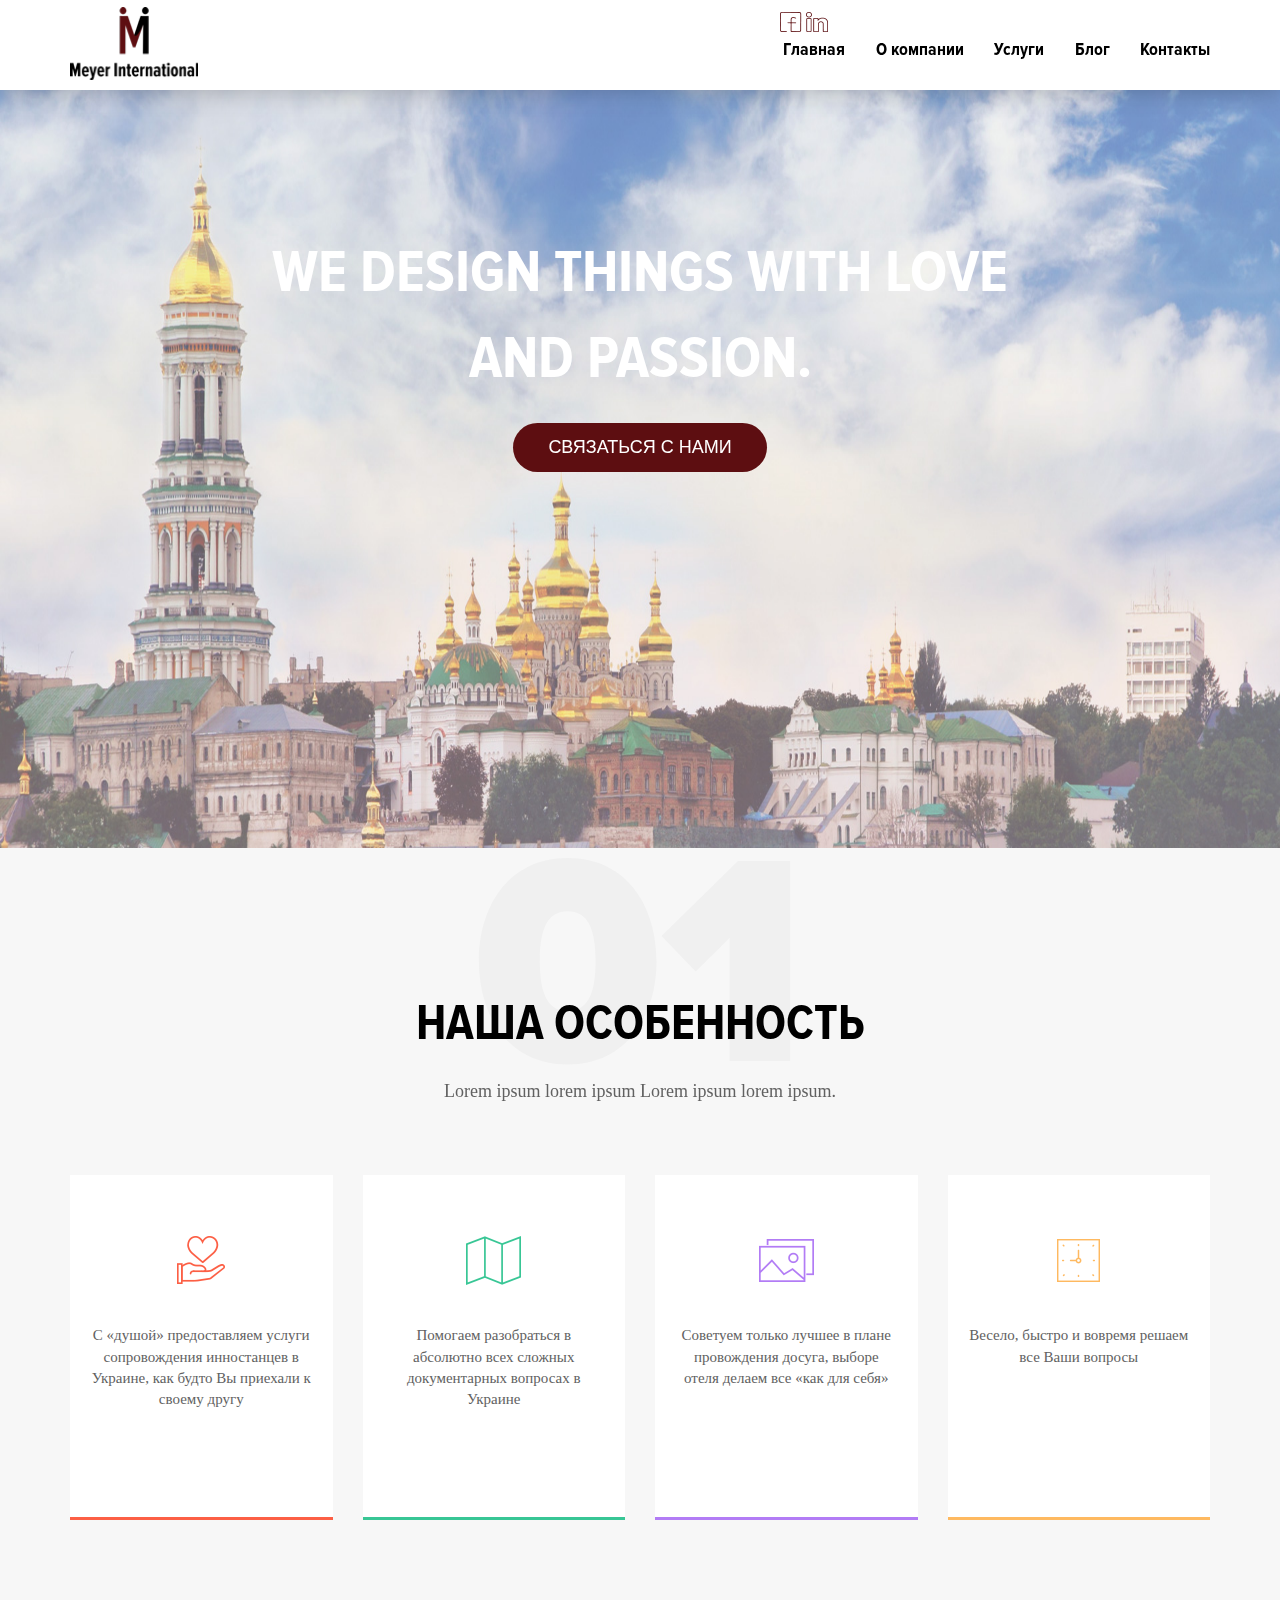
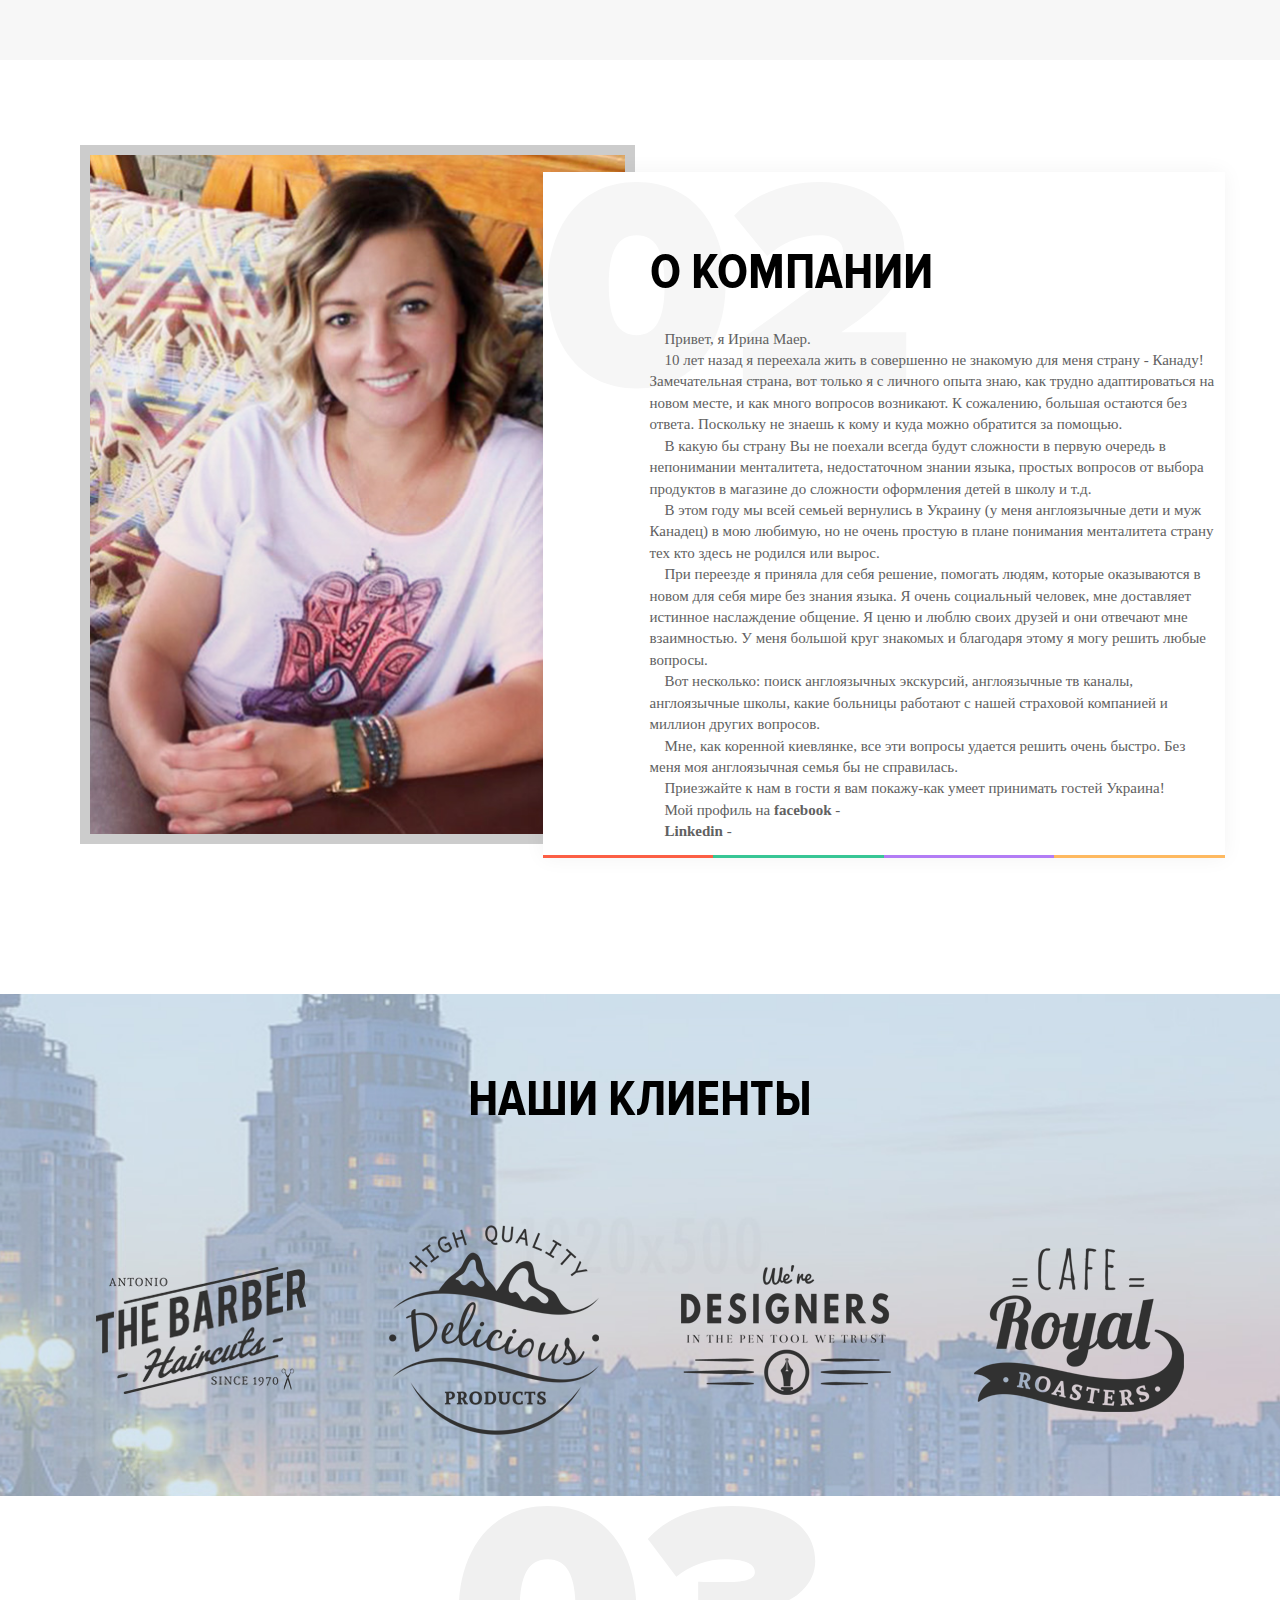
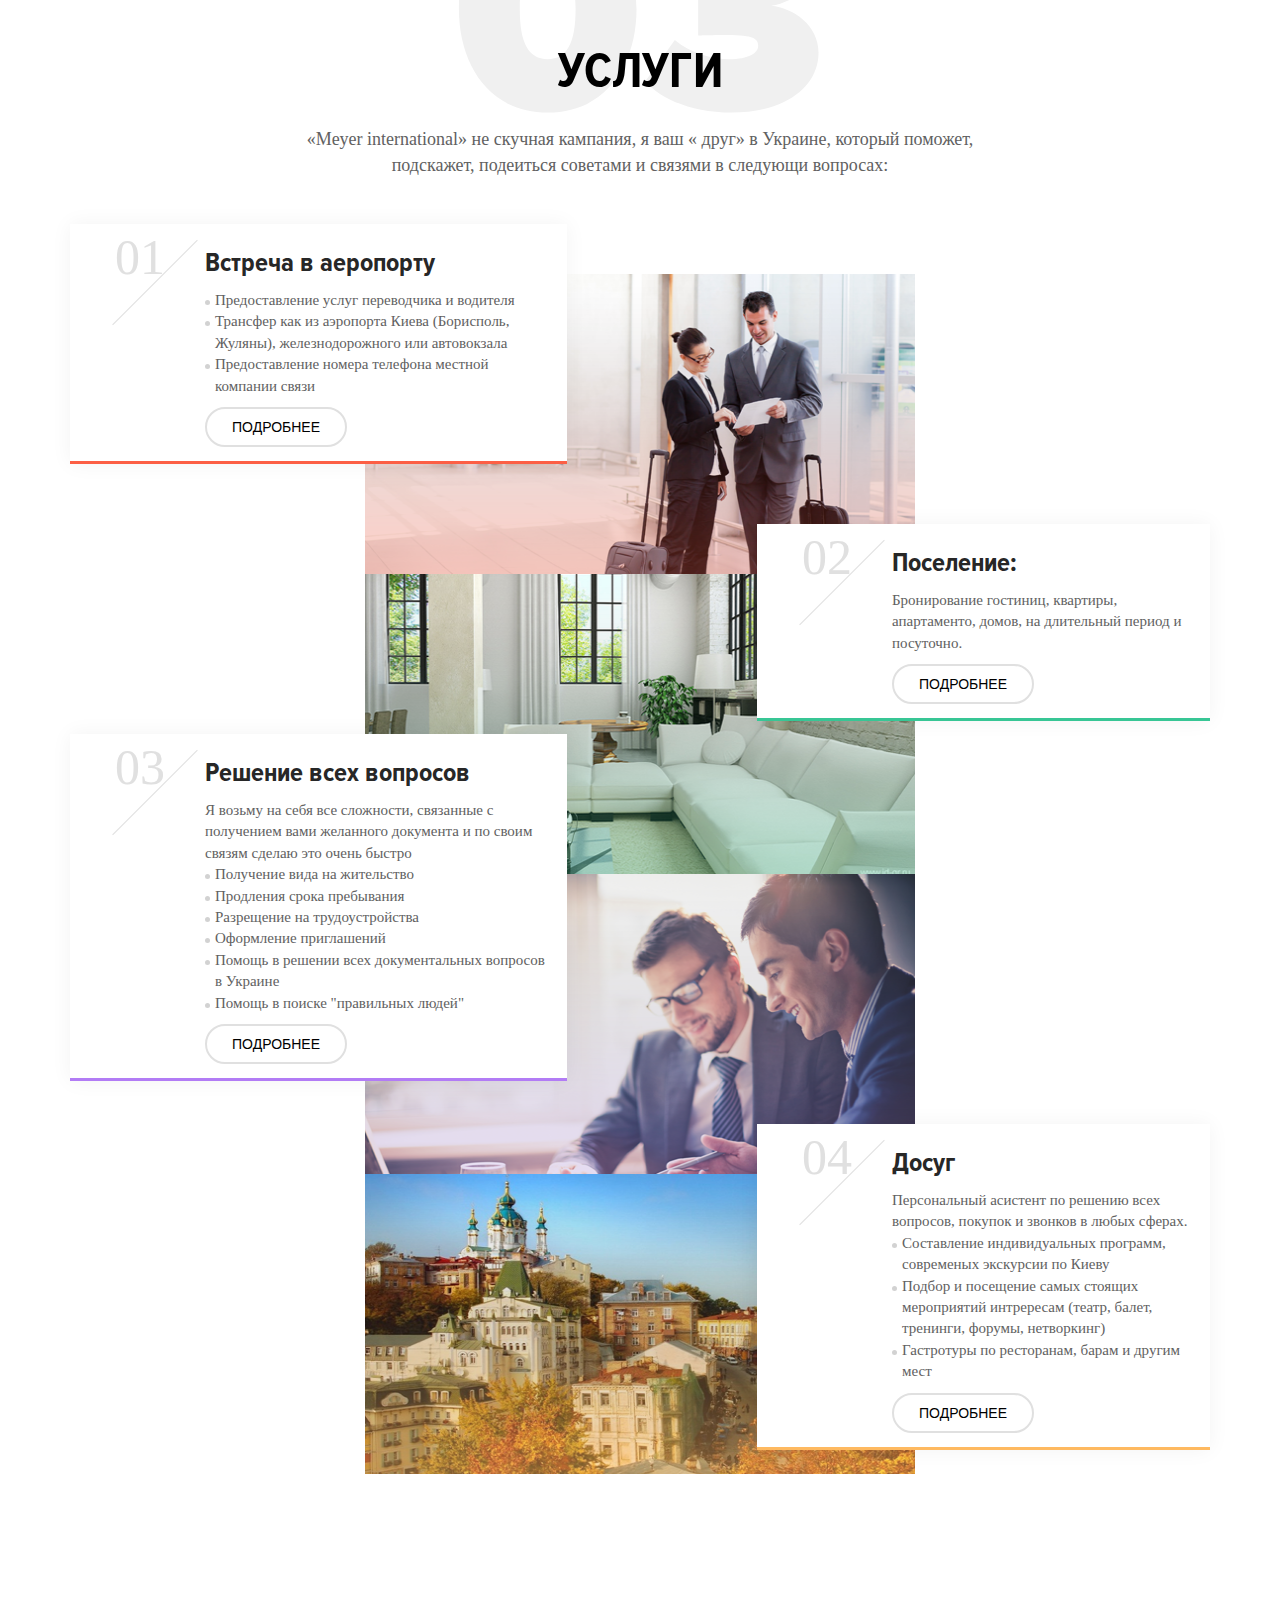
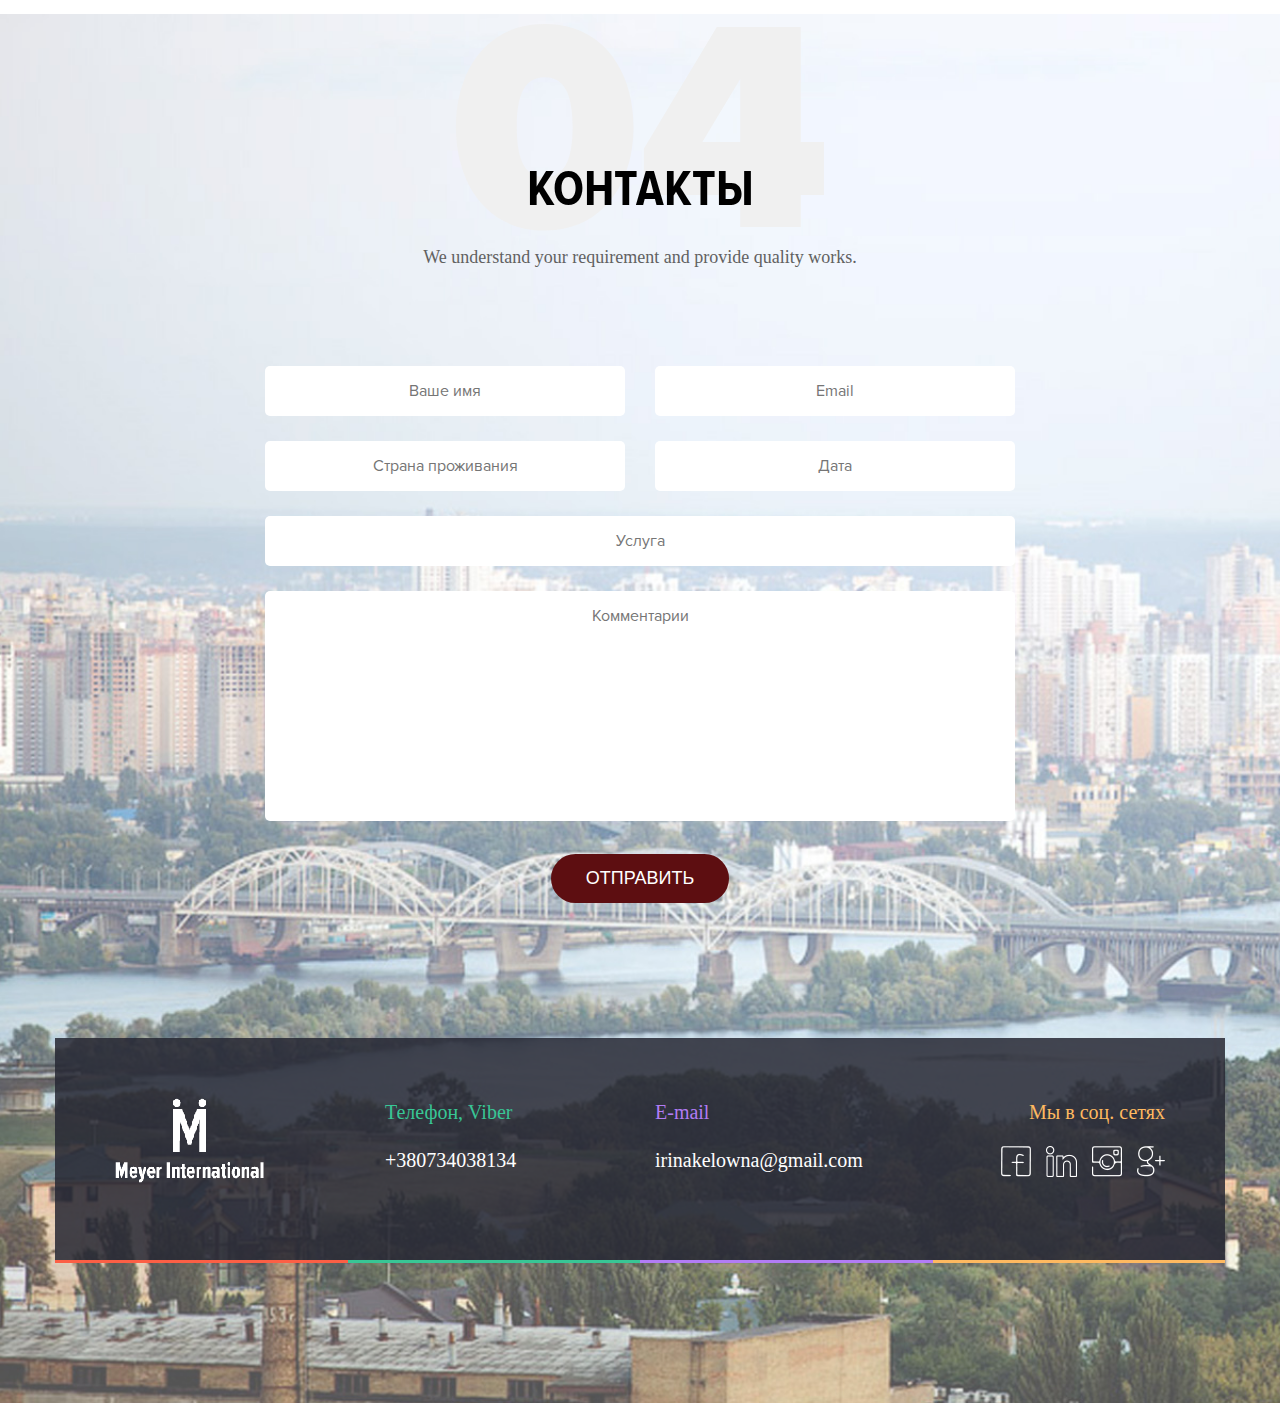
<file: index.html>
<!DOCTYPE html>
<html lang="en">
<head>
	<title>Project_name</title>
	<meta name="description" content="">
	<meta name="viewport" content="width=device-width, initial-scale=1.0">
	<meta charset="UTF-8">
	
	<!--[if lte IE 9]>
    <script src="http://html5shiv.googlecode.com/svn/trunk/html5.js"></script>
  	<![endif]-->
	<!-- <script src="js/jquery.js"></script> -->
	<link rel="stylesheet" href="style.css">
	<!-- Jquery, Masked Input -->
	<script src="js/min.scripts.js"></script>
	<script src="js/main.js"></script>

	<!--<script src="js/modal.min.js"></script>-->
</head>
<body class="body">
	<nav class="vnav">
		<div class="vcontainer">
			<div class="vrow">
				<div class="vnav-inner max-md-negative">
					<div class="vcol-xs-12 vcol-md-4">
						<div class="vnav-logo">
							<button type="button" class="vnav-menu-btn" data-menu=".vnav-menu">
		            <span></span>
		          </button>
		          <div class="block-inline visible-md visible-lg">
		          	<img src="img/logo.png" alt="">
		          </div>
		          <div class="block-inline hidden-md hidden-lg">
		          	<img src="img/logo-responsive.png" alt="">
		          </div>
		      	</div>
					</div>
					<div class="vcol-xs-12 vcol-md-6 vcol-lg-5 vpull-md-right text-md-right vnav-menu">
						<ul>
							<li><a class="anchor-menu" href="#main">Главная</a></li>
							<li><a class="anchor-menu" href="#about">О компании</a></li>
							<li><a class="anchor-menu" href="#services">Услуги</a></li>
							<li><a class="anchor-menu" href="#">Блог</a></li>
							<li><a class="anchor-menu" href="#contacts">Контакты</a></li>
						</ul>
						<div class="vnav-share">
							<div class="vnav-share-inner"><a href="#"><img src="img/share-fb.png" alt=""></a></div>
							<div class="vnav-share-inner"><a href="#"><img src="img/share-link.png" alt=""></a></div>
						</div>
					</div>
					
				</div><!-- vnav-inner -->
			</div><!-- .vrow -->
		</div><!-- .vcontainer -->
	</nav>
	<main class="main">
		<header class="header has-slider" id="main">
			<div class="slider-wrapper">
				<div id="main-slider">	          
				  <div class="item"><img src="img/bg1.jpg" alt="Owl Image"></div>
				  <div class="item"><img src="img/bg2.jpg" alt="Owl Image"></div>
				  <div class="item"><img src="img/bg3.jpg" alt="Owl Image"></div>
				  <div class="item"><img src="img/bg4.jpg" alt="Owl Image"></div>
				  <div class="item"><img src="img/bg5.jpg" alt="Owl Image"></div>
				  <div class="item"><img src="img/bg6.jpg" alt="Owl Image"></div> 
				</div>
			</div>
			<div class="header-text text-center">
				<h1 class="h1">We design things with love and passion.</h1>
				<button class="vbtn vbtn-effect-shutter-vertical-out vbtn-corp" data-modal="vmodal" data-modal-target="#modalform">связаться с нами</button>
			</div>
		</header>
		<section class="vsection big bg-grey" id="feature">
			<div class="number-wrap text-center number-big">
				<div class="number number-light">01</div>
			</div>
			<div class="vcontainer">
				<div class="vrow">
					<div class="cf text-center title-wrap">
						<h3 class="h3">Наша особенность</h3>
						<h4 class="title-page color-grey">Lorem ipsum lorem ipsum Lorem ipsum lorem ipsum.</h4>
					</div>
					<div class="cf color-grey">
						<div class="vcol-xs-12 vcol-sm-6 vcol-md-3 feature-wrap">
							<div class="feature line line-red">
								<div class="feature-header"><img src="img/feat1.png" alt=""></div>
								<div class="feature-body">
									<p>С «душой» предоставляем услуги сопровождения инностанцев в Украине, как будто Вы приехали  к своему другу</p>
								</div>
							</div>
						</div>
						<div class="vcol-xs-12 vcol-sm-6 vcol-md-3 feature-wrap">
							<div class="feature line line-green">
								<div class="feature-header"><img src="img/feat2.png" alt=""></div>
								<div class="feature-body">
									<p>Помогаем разобраться в абсолютно всех  сложных документарных вопросах в Украине</p>
								</div>
							</div>
						</div>
						<div class="vcol-xs-12 vcol-sm-6 vcol-md-3 feature-wrap">
							<div class="feature line line-purple">
								<div class="feature-header"><img src="img/feat3.png" alt=""></div>
								<div class="feature-body">
									<p> Советуем только лучшее  в плане провождения досуга, выборе отеля делаем все «как для себя»</p>
								</div>
							</div>
						</div>
						<div class="vcol-xs-12 vcol-sm-6 vcol-md-3 feature-wrap">
							<div class="feature line line-orange">
								<div class="feature-header"><img src="img/feat4.png" alt=""></div>
								<div class="feature-body">
									<p>Весело, быстро и вовремя решаем все Ваши вопросы </p>
								</div>
							</div>
						</div>
					</div>
				</div>
			</div>
		</section>
		<section class="vsection about" id="about">
			<div class="vcontainer">
				<div class="vrow">
					<div class="vcol-xs-12 vcol-md-6 vcol-lg-5 about-image-wrap max-md-center">
						<div class="about-image">
							<img src="img/about.jpg" alt="">
						</div>
					</div>
					<div class="vcol-xs-12 vcol-md-6 vcol-lg-7 about-text-wrap">
						<div class="about-text">
							<div class="number-wrap number-big">
								<div class="number number-dark">02</div>
							</div>
							<h3 class="h3">о компании</h3>
							<div class="color-grey">
								<p>    Привет, я Ирина Маер.</p>
	    					<p>10 лет назад я переехала жить в совершенно не знакомую для меня страну - Канаду! Замечательная страна, вот только я с личного опыта знаю, как трудно адаптироваться на новом месте, и как много вопросов возникают. К сожалению, большая остаются без ответа. Поскольку не знаешь к кому и куда можно обратится за помощью.
								<p>В какую бы страну Вы не поехали всегда будут сложности в первую очередь в непонимании менталитета, недостаточном знании языка, простых вопросов от выбора продуктов в магазине до сложности оформления детей в школу и т.д.</p>
	    					<p>В этом году мы всей семьей вернулись в Украину (у меня англоязычные дети и муж Канадец) в мою любимую, но не очень простую в плане понимания менталитета страну тех кто здесь не родился или вырос.</p>
	   						<p>При переезде я приняла для себя решение, помогать людям, которые оказываются в новом для себя мире без знания языка.
								Я очень социальный человек, мне доставляет истинное наслаждение общение. Я ценю и люблю своих друзей и они отвечают мне взаимностью. У меня большой круг знакомых и благодаря этому 
								я могу решить любые вопросы.</p>
	    					<p>Вот несколько: поиск англоязычных экскурсий, англоязычные тв каналы, англоязычные школы, какие больницы работают с нашей страховой компанией и миллион других вопросов.</p>
	   						<p>Мне, как коренной киевлянке, все эти вопросы удается решить очень быстро. Без меня моя англоязычная семья бы не справилась.</p>
	   						<p>Приезжайте к нам в гости я вам покажу-как умеет принимать гостей Украина!</p>
				
								<p>Мой профиль на <span class="verdana-bold">facebook</span> - </p>
								<p><span class="verdana-bold">Linkedin</span> - </p>
							</div>
							<div class="line-wrapper-all">
								<div class="line line-red"></div>
								<div class="line line-green"></div>
								<div class="line line-purple"></div>
								<div class="line line-orange"></div>
							</div>
						</div>
					</div>
				</div>
			</div>
		</section>
		<section class="vsection text-center clients" id="clients">
			<div class="vcontainer">
				<div class="vrow">
					<h3 class="h3 b-m">НАШИ КЛИЕНТЫ</h3>
					<div class="cf clients-wrapper">
						<div class="vcol-xs-12 vcol-sm-6 vcol-md-3 client-wrap">
							<div class="client-inner"><img src="img/client1.png" alt=""></div>
						</div>
						<div class="vcol-xs-12 vcol-sm-6 vcol-md-3 client-wrap">
							<div class="client-inner"><img src="img/client2.png" alt=""></div>
						</div>
						<div class="vcol-xs-12 vcol-sm-6 vcol-md-3 client-wrap">
							<div class="client-inner"><img src="img/client3.png" alt=""></div>
						</div>
						<div class="vcol-xs-12 vcol-sm-6 vcol-md-3 client-wrap">
							<div class="client-inner"><img src="img/client4.png" alt=""></div>
						</div>
					</div>
				</div>
			</div>
		</section>
		<section class="vsection service-section big" id="services">
			<div class="number-wrap text-center number-big">
				<div class="number number-light">03</div>
			</div>
			<div class="vcontainer">
				<div class="cf">
					
					<div class="cf text-center title-wrap big">
						<h3 class="h3">УСЛУГИ</h3>
						<h4 class="title-page color-grey">«Meyer international» не скучная кампания, я ваш « друг»  в Украине, который поможет,<br> подскажет, подеиться советами и связями  в следующи вопросах:</h4>
					</div>
					<div class="cf service-wrap">
						<div class="service-row">
							<div class="service-image"><img src="img/service1.png" alt=""></div>
							<div class="service-block line line-red">
								<div class="service-number">
									<div class="service-number-inner">01</div>
								</div>
								<div class="service-text">
									<p class="service-title">Встреча в аеропорту </p>
									<ul class="service-list list list-circle">
										<li>Предоставление услуг переводчика  и водителя</li>
										<li>Трансфер как из аэропорта Киева (Борисполь, Жуляны), железнодорожного или автовокзала</li>
										<li>Предоставление номера телефона местной компании связи</li>										
									</ul>
									<button class="vbtn vbtn-effect-shutter-vertical-out vbtn-border service-btn" data-modal="vmodal" data-modal-target="#modalform">Подробнее</button>
								</div>
							</div>
						</div>
						<div class="service-row">
							<div class="service-image"><img src="img/service2.png" alt=""></div>
							<div class="service-block line line-green">
								<div class="service-number">
									<div class="service-number-inner">02</div>
								</div>
								<div class="service-text">
									<p class="service-title">Поселение: </p>
									<p>Бронирование гостиниц, квартиры, апартаменто, домов, на длительный период и посуточно.</p>
									<button class="vbtn vbtn-effect-shutter-vertical-out vbtn-border service-btn" data-modal="vmodal" data-modal-target="#modalform">Подробнее</button>
								</div>
							</div>
						</div>
						<div class="service-row">
							<div class="service-image"><img src="img/service3.png" alt=""></div>
							<div class="service-block line line-purple">
								<div class="service-number">
									<div class="service-number-inner">03</div>
								</div>
								<div class="service-text">
									<p class="service-title">Решение всех вопросов</p>
									<p>Я возьму на себя все сложности, связанные с получением вами желанного документа и по своим связям сделаю это очень быстро</p>
									<ul class="service-list list list-circle">
										<li>Получение вида на жительство</li>
										<li>Продления срока пребывания</li>
										<li>Разрещение на трудоустройства</li>
										<li>Оформление приглашений</li>
										<li>Помощь в решении всех документальных вопросов в Украине</li>
										<li>Помощь в поиске "правильных людей"</li>
									</ul>
									<button class="vbtn vbtn-effect-shutter-vertical-out vbtn-border service-btn" data-modal="vmodal" data-modal-target="#modalform">Подробнее</button>
								</div>
							</div>
						</div>
						<div class="service-row">
							<div class="service-image"><img src="img/service4.png" alt=""></div>
							<div class="service-block line line-orange">
								<div class="service-number">
									<div class="service-number-inner">04</div>
								</div>
								<div class="service-text">
									<p class="service-title">Досуг</p>
									<p>Персональный асистент по решению всех вопросов, покупок и звонков в любых сферах.</p>
									<ul class="service-list list list-circle">
										<li>Составление индивидуальных программ, современых экскурсии по Киеву</li>
										<li>Подбор и посещение самых стоящих  мероприятий  интрересам (театр, балет, тренинги, форумы, нетворкинг)</li>
										<li>Гастротуры по ресторанам, барам и другим мест </li>
									</ul>
									<button class="vbtn vbtn-effect-shutter-vertical-out vbtn-border service-btn" data-modal="vmodal" data-modal-target="#modalform">Подробнее</button>
								</div>
							</div>
						</div>
					</div>
				</div>
			</div>
		</section>
		<section class="vsection big contact-wrap " id="contacts">
			<div class="number-wrap text-center number-big">
				<div class="number number-light">04</div>
			</div>
			<div class="vcontainer">
				<div class="vrow">
					<div class="cf text-center title-wrap big">
						<h3 class="h3">Контакты</h3>
						<h4 class="title-page color-grey">We understand your requirement and provide quality works.</h4>
					</div>
					<div class="cf">
						<div class="vform vform-big">
							<div class="vrow vform-row">
								<div class="vcol-xs-12 vcol-md-6"><input type="text" placeholder="Ваше имя"></div>
								<div class="vcol-xs-12 vcol-md-6"><input type="text" placeholder="Email"></div>
							</div>
							<div class="vrow vform-row">
								<div class="vcol-xs-12 vcol-md-6"><input type="text" placeholder="Страна проживания"></div>
								<div class="vcol-xs-12 vcol-md-6"><input type="text" placeholder="Дата"></div>
							</div>
							<div class="vrow vform-row">
								<div class="vcol-xs-12"><input type="text" placeholder="Услуга"></div>
							</div>
							<div class="vrow vform-row">
								<div class="vcol-xs-12"><textarea name="" id="" cols="30" rows="10" placeholder="Комментарии"></textarea></div>
							</div>
							<div class="vrow text-center">
								<div class="vcol-xs-12">
									<button class="vbtn vbtn-effect-shutter-vertical-out vbtn-corp">отправить</button>
								</div>
							</div>
						</div>
					</div>
					<div class="cf contact-wrap-inner max-md-center">
						<div class="vcol-xs-12 vcol-sm-6 vcol-md-3 contact-block-wrap">
							<div class="contact-block contact-logo">
								<a href="#"><img src="img/logoWhite.png" alt=""></a>
							</div>
						</div>
						<div class="vcol-xs-12 vcol-sm-6 vcol-md-3 contact-block-wrap">
							<div class="contact-block">
								<p class="contact-title color-green">Телефон, Viber</p>
								<a href="telto: +380734038134">+380734038134</a>
							</div>
						</div>
						<div class="vcol-xs-12 vcol-sm-6 vcol-md-3 contact-block-wrap">
							<div class="contact-block">
								<p class="contact-title color-purple">E-mail</p>
								<a class="contact-email" href="mailto: irinakelowna@gmail.com">irinakelowna@gmail.com</a>
							</div>
						</div>
						<div class="vcol-xs-12 vcol-sm-6 vcol-md-3 contact-block-wrap">
							<div class="contact-block contact-social-wrap text-md-right">
								<p class="contact-title color-orange">Мы в соц. сетях</p>
								<div class="contact-social-inner">
									<div class="contact-social"><a href="#"><img src="img/social-fb.png" alt=""></a></div>
									<div class="contact-social"><a href="#"><img src="img/social-in.png" alt=""></a></div>
									<div class="contact-social"><a href="#"><img src="img/social-inst.png" alt=""></a></div>
									<div class="contact-social"><a href="#"><img src="img/social-goog.png" alt=""></a></div>
								</div>
							</div>
						</div>
						<div class="line-wrapper-all">
							<div class="line line-red"></div>
							<div class="line line-green"></div>
							<div class="line line-purple"></div>
							<div class="line line-orange"></div>
						</div>
					</div>
				</div>
			</div>
		</section>
	</main>
	<!-- <div class="vse fixed bottom vo development lod"></div> -->
	<!-- section.vsection>.vcontainer>.vrow>h3.h3 -->
<!-- <button class="vbtn vbtn-effect-shutter-vertical-out vbtn-corp" data-modal="vmodal" data-modal-target="#modalform">Забронировать место в онлайн группе</button> -->
<div class="vmodal fade" id="modalform">
  <div class="vmodal-dialog">
    <div class="vmodal-content">
      <div class="vmodal-header">
        <button type="button" class="vmodal-close" data-close="vmodal">&times;</button>
        <p class="vmodal-title">Пример формы</p>
        <p class="vmodal-p"></p>
      </div>
      <div class="vmodal-body">
				<form action="" class="vform vform-small text-center">
					<input type="text" placeholder="Имя">
					<input type="text" placeholder="E-mail">
					<input type="text" placeholder="Телефон">
					<button class="vbtn vbtn-effect-bounce-top vbtn-corp">Получить!</button>
				</form>
      </div>
      <div class="vmodal-footer text-center">
      	<p class="text_smaller">*Ваши данные <span class="bold">никогда не будут</span><br>переданы 3-м лицам</p>
      </div>
    </div>
  </div>
</div>		
</body>
</html>
</file>
<file: style.css>
/* ===================== 
Start: RESET      
======================== */
html, body, div, span, applet, object, iframe,
h1, h2, h3, h4, h5, h6, p, blockquote, pre,
a, abbr, acronym, address, big, cite, code,
del, dfn, em, img, ins, kbd, q, s, samp,
small, strike, strong, sub, sup, tt, var,
b, u, i, center,
dl, dt, dd, ol, ul, li,
fieldset, form, label, legend,
table, caption, tbody, tfoot, thead, tr, th, td,
article, aside, canvas, details, embed,
figure, figcaption, footer, header, hgroup,
menu, nav, output, ruby, section, summary,
time, mark, audio, video {
  margin: 0;
  padding: 0;
  border: 0;
  vertical-align: baseline;
}

html {
  line-height: 1;
}

ol, ul {
  list-style: none;
}

table {
  border-collapse: collapse;
  border-spacing: 0;
}

caption, th, td {
  text-align: left;
  font-weight: normal;
  vertical-align: middle;
}

q, blockquote {
  quotes: none;
}

q:before, q:after, blockquote:before, blockquote:after {
  content: "";
  content: none;
}

a img {
  border: none;
}

article, aside, details, figcaption, figure, footer, header, hgroup, main, menu, nav, section, summary {
  display: block;
}

*,
*:before,
*:after {
  -webkit-box-sizing: border-box;
  -moz-box-sizing: border-box;
  box-sizing: border-box;
}

/* =====================
End:  RESET
======================== */
/* ===================== 
Start: GRID SYSTEM      
======================== */
/* ===================== 
Start: COLUMNS      
======================== */
.vcol-xs-1 {
  width: 8.33333%;
}

.vcol-xs-2 {
  width: 16.66667%;
}

.vcol-xs-3 {
  width: 25%;
}

.vcol-xs-4 {
  width: 33.33333%;
}

.vcol-xs-5 {
  width: 41.66667%;
}

.vcol-xs-6 {
  width: 50%;
}

.vcol-xs-7 {
  width: 58.33333%;
}

.vcol-xs-8 {
  width: 66.66667%;
}

.vcol-xs-9 {
  width: 75%;
}

.vcol-xs-10 {
  width: 83.33333%;
}

.vcol-xs-11 {
  width: 91.66667%;
}

.vcol-xs-12 {
  width: 100%;
}

@media (min-width: 768px) {
  .vcol-sm-1 {
    width: 8.33333%;
  }

  .vcol-sm-2 {
    width: 16.66667%;
  }

  .vcol-sm-3 {
    width: 25%;
  }

  .vcol-sm-4 {
    width: 33.33333%;
  }

  .vcol-sm-5 {
    width: 41.66667%;
  }

  .vcol-sm-6 {
    width: 50%;
  }

  .vcol-sm-7 {
    width: 58.33333%;
  }

  .vcol-sm-8 {
    width: 66.66667%;
  }

  .vcol-sm-9 {
    width: 75%;
  }

  .vcol-sm-10 {
    width: 83.33333%;
  }

  .vcol-sm-11 {
    width: 91.66667%;
  }

  .vcol-sm-12 {
    width: 100%;
  }
}
@media (min-width: 1025px) {
  .vcol-md-1 {
    width: 8.33333%;
  }

  .vcol-md-push-1 {
    left: 8.33333%;
  }

  .vcol-md-2 {
    width: 16.66667%;
  }

  .vcol-md-push-2 {
    left: 16.66667%;
  }

  .vcol-md-3 {
    width: 25%;
  }

  .vcol-md-push-3 {
    left: 25%;
  }

  .vcol-md-4 {
    width: 33.33333%;
  }

  .vcol-md-push-4 {
    left: 33.33333%;
  }

  .vcol-md-5 {
    width: 41.66667%;
  }

  .vcol-md-push-5 {
    left: 41.66667%;
  }

  .vcol-md-6 {
    width: 50%;
  }

  .vcol-md-push-6 {
    left: 50%;
  }

  .vcol-md-7 {
    width: 58.33333%;
  }

  .vcol-md-push-7 {
    left: 58.33333%;
  }

  .vcol-md-8 {
    width: 66.66667%;
  }

  .vcol-md-push-8 {
    left: 66.66667%;
  }

  .vcol-md-9 {
    width: 75%;
  }

  .vcol-md-push-9 {
    left: 75%;
  }

  .vcol-md-10 {
    width: 83.33333%;
  }

  .vcol-md-push-10 {
    left: 83.33333%;
  }

  .vcol-md-11 {
    width: 91.66667%;
  }

  .vcol-md-push-11 {
    left: 91.66667%;
  }

  .vcol-md-12 {
    width: 100%;
  }

  .vcol-md-push-12 {
    left: 100%;
  }
}
@media (min-width: 1200px) {
  .vcol-lg-1 {
    width: 8.33333%;
  }

  .vcol-lg-2 {
    width: 16.66667%;
  }

  .vcol-lg-3 {
    width: 25%;
  }

  .vcol-lg-4 {
    width: 33.33333%;
  }

  .vcol-lg-5 {
    width: 41.66667%;
  }

  .vcol-lg-6 {
    width: 50%;
  }

  .vcol-lg-7 {
    width: 58.33333%;
  }

  .vcol-lg-8 {
    width: 66.66667%;
  }

  .vcol-lg-9 {
    width: 75%;
  }

  .vcol-lg-10 {
    width: 83.33333%;
  }

  .vcol-lg-11 {
    width: 91.66667%;
  }

  .vcol-lg-12 {
    width: 100%;
  }
}
/* =====================
End:  COLUMNS
======================== */
/* ===================== 
Start: HIDDEN AND VISIBLE UTILITIES      
======================== */
.visible-lg, .visible-md, .visible-sm, .visible-xs, .visible-exs {
  display: none !important;
}

@media (min-width: 1200px) {
  .hidden-lg {
    display: none !important;
  }

  .visible-lg {
    display: block !important;
  }
}
@media (min-width: 1025px) and (max-width: 1199px) {
  .hidden-md {
    display: none !important;
  }

  .visible-md {
    display: block !important;
  }
}
@media (min-width: 768px) and (max-width: 1024px) {
  .hidden-sm {
    display: none !important;
  }

  .visible-sm {
    display: block !important;
  }
}
@media (max-width: 767px) {
  .hidden-xs {
    display: none !important;
  }

  .visible-xs {
    display: block !important;
  }
}
@media (min-width: 320px) and (max-width: 479px) {
  .visible-exs {
    display: block !important;
  }
}
/* =====================
End:  HIDDEN AND VISIBLE UTILITIES
======================== */
.relative, [class*="vcol-"], .vcontainer, .vcontainer-small, .cf, .vrow, .vsection, .header, .vnav, .footer, .service-row, .vmodal-header, .vmodal-body, .vmodal-footer, .vbtn, .list li, .vnav-menu li a, .line, .vmodal-dialog, .vmodal-content {
  position: relative;
}

[class*="vcol-"], .vcontainer, .vcontainer-small {
  min-height: 1px;
  padding-left: 15px;
  padding-right: 15px;
}

.center-block, .vcontainer, .vcontainer-small, .vform {
  display: block;
  margin-left: auto;
  margin-right: auto;
}

.cf:after, .vrow:after, .vcontainer:after, .vcontainer-small:after, .vsection:after, .header:after, .vnav:after, .footer:after, .service-row:after, .vmodal-header:after, .vmodal-body:after, .vmodal-footer:after, .cf:before, .vrow:before, .vcontainer:before, .vcontainer-small:before, .vsection:before, .header:before, .vnav:before, .footer:before, .service-row:before, .vmodal-header:before, .vmodal-body:before, .vmodal-footer:before {
  content: "";
  display: table;
}
.cf:after, .vrow:after, .vcontainer:after, .vcontainer-small:after, .vsection:after, .header:after, .vnav:after, .footer:after, .service-row:after, .vmodal-header:after, .vmodal-body:after, .vmodal-footer:after {
  clear: both;
}

.vrow {
  margin-left: -15px;
  margin-right: -15px;
}

[class*="vcol-"] {
  float: left;
}

@media (min-width: 1200px) {
  .vcontainer {
    width: 1170px;
  }
}
@media (min-width: 1200px) {
  .vcontainer-small {
    width: 970px;
  }
}

.vsection {
  padding-top: 30px;
  padding-bottom: 30px;
}

@media (min-width: 1025px) {
  .vsection.big {
    padding-top: 100px;
    padding-bottom: 100px;
  }
}
@media (min-width: 1200px) {
  .vsection.big {
    padding-top: 140px;
    padding-bottom: 140px;
  }
}

.vpull-left {
  float: left;
}
.vpull-right {
  float: right;
}

@media (min-width: 1200px) {
  .vpull-lg-right {
    float: right;
  }

  .text-lg-right {
    text-align: right;
  }

  .vpull-lg-left {
    float: left;
  }
}
@media (max-width: 1199px) {
  .max-lg-negative {
    margin-left: -15px;
    margin-right: -15px;
  }
}
@media (min-width: 1025px) {
  .vpull-md-right {
    float: right;
  }

  .text-md-right {
    text-align: right;
  }

  .vpull-md-left {
    float: left;
  }
}
@media (max-width: 1024px) {
  .max-md-negative {
    margin-left: -15px;
    margin-right: -15px;
  }
}
@media (min-width: 768px) {
  .vpull-sm-right {
    float: right;
  }

  .text-sm-right {
    text-align: right;
  }

  .vpull-sm-left {
    float: left;
  }
}
@media (max-width: 767px) {
  .max-sm-negative {
    margin-left: -15px;
    margin-right: -15px;
  }
}
@media (min-width: 480px) {
  .vpull-xs-right {
    float: right;
  }

  .text-xs-right {
    text-align: right;
  }

  .vpull-xs-left {
    float: left;
  }
}
@media (max-width: 479px) {
  .max-xs-negative {
    margin-left: -15px;
    margin-right: -15px;
  }
}
@media (min-width: 320px) {
  .vpull-exs-right {
    float: right;
  }

  .text-exs-right {
    text-align: right;
  }

  .vpull-exs-left {
    float: left;
  }
}
@media (max-width: 319px) {
  .max-exs-negative {
    margin-left: -15px;
    margin-right: -15px;
  }
}
.no-m {
  margin-bottom: 0 !important;
}

.block-inline, img, .vbtn, .vform input,
.vform textarea, .vnav-text, .footer-b {
  display: inline-block;
}

/* =====================
End:  GRID SYSTEM
======================== */
/* ===================== 
Start: MAIN STYLES      
======================== */
body {
  color: #000;
  font-family: Verdana;
  font-size: 18px;
  line-height: 1.42857143;
}

img {
  max-width: 100%;
}

input:focus::-webkit-input-placeholder {
  color: transparent;
}
input:focus:-moz-placeholder {
  color: transparent;
}
input:focus::-moz-placeholder {
  color: transparent;
}
input:focus:-ms-input-placeholder {
  color: transparent;
}

a, button {
  cursor: pointer;
}

/* ===================== 
Start: Connect fonts      
======================== */
@font-face {
  font-family: ProximaRegular;
  src: local("ProximaRegular"), url(fonts/ProximaRegular.otf);
}
.regular, .vform input,
.vform textarea, .h2 {
  font-family: ProximaRegular;
}

@font-face {
  font-family: ProximaBold;
  src: local("ProximaBold"), url(fonts/ProximaBold.otf);
}
.bold, .vnav-text, .vmodal-title {
  font-family: ProximaBold;
}

@font-face {
  font-family: ProximaBoldCond;
  src: local("ProximaBoldCond"), url(fonts/ProximaBoldCond.otf);
}
.bold_cond, .vnav-menu li a, .h1, .h3, .service-title {
  font-family: ProximaBoldCond;
}

@font-face {
  font-family: ProximaLight;
  src: local("ProximaLight"), url(fonts/ProximaLight.otf);
}
.light, .footer a, .vmodal-transparent .vmodal-close {
  font-family: ProximaLight;
}

@font-face {
  font-family: ProximaBlack;
  src: local("ProximaBlack"), url(fonts/ProximaBlack.otf);
}
.black_font, .number {
  font-family: ProximaBlack;
}

.verdana-bold {
  font-weight: 700;
}

/* =====================
End:  Connect fonts
======================== */
.transition, .vbtn, .vbtn:before, .vform input,
.vform textarea, .vnav-menu li a:after {
  transition: all ease 0.5s;
}

.pseudo, .vbtn:before, .list li:after, .vnav-menu li a:after, .vnav-menu-btn span:after, .vnav-menu-btn span:before, .line:after, .service-number-inner:after {
  content: "";
  position: absolute;
}

.vertical-image:before, .feature-header:before, .client-inner:before {
  content: "";
  display: inline-block;
  height: 100%;
  vertical-align: middle;
}
.vertical-image img, .feature-header img, .client-inner img {
  max-height: 100%;
  vertical-align: middle;
}

.vbtn {
  border: none;
  -webkit-border-radius: 25px;
  -moz-border-radius: 25px;
  border-radius: 25px;
  max-width: 100%;
  padding: 15px 30px;
  overflow: hidden;
  z-index: 1;
  font-size: 16px;
}
.vbtn:before {
  z-index: -1;
}
@media (min-width: 480px) {
  .vbtn {
    font-size: 18px;
    padding: 14px 35px;
  }
}
.vbtn-effect {
  -webkit-transform: translateZ(0);
  -ms-transform: translateZ(0);
  -o-transform: translateZ(0);
  transform: translateZ(0);
}
.vbtn-effect-skew:before {
  width: 100%;
  height: 0;
  top: 50%;
  left: 50%;
  opacity: 0;
  -webkit-transform: translateX(-50%) translateY(-50%) rotate(45deg);
  -ms-transform: translateX(-50%) translateY(-50%) rotate(45deg);
  -o-transform: translateX(-50%) translateY(-50%) rotate(45deg);
  transform: translateX(-50%) translateY(-50%) rotate(45deg);
}
.vbtn-effect-skew:hover:before {
  height: calc(450% - 40px);
  opacity: 1;
}
.vbtn-effect-bgtransition:before, .vbtn-effect-shutter:before, .vbtn-effect-shutter-vertical-out:before, .vbtn-effect-shutter-horizontal-out:before, .vbtn-effect-bounce:before, .vbtn-effect-bounce-top:before, .vbtn-effect-bounce-bottom:before {
  top: 0;
  bottom: 0;
  left: 0;
  right: 0;
}
.vbtn-effect-shutter-vertical-out:before, .vbtn-effect-bounce:before, .vbtn-effect-bounce-top:before, .vbtn-effect-bounce-bottom:before {
  -webkit-transform: scaleY(0);
  -ms-transform: scaleY(0);
  -o-transform: scaleY(0);
  transform: scaleY(0);
}
.vbtn-effect-shutter-vertical-out:hover:before, .vbtn-effect-bounce:hover:before, .vbtn-effect-bounce-top:hover:before, .vbtn-effect-bounce-bottom:hover:before {
  -webkit-transform: scaleY(1);
  -ms-transform: scaleY(1);
  -o-transform: scaleY(1);
  transform: scaleY(1);
}
.vbtn-effect-shutter-horizontal-out:before {
  -webkit-transform: scaleX(0);
  -ms-transform: scaleX(0);
  -o-transform: scaleX(0);
  transform: scaleX(0);
}
.vbtn-effect-shutter-horizontal-out:hover:before {
  -webkit-transform: scaleX(1);
  -ms-transform: scaleX(1);
  -o-transform: scaleX(1);
  transform: scaleX(1);
}
.vbtn-effect-bounce:hover:before, .vbtn-effect-bounce-top:hover:before, .vbtn-effect-bounce-bottom:hover:before {
  -webkit-transition-timing-function: cubic-bezier(0.52, 1.64, 0.37, 0.66);
  transition-timing-function: cubic-bezier(0.52, 1.64, 0.37, 0.66);
}
.vbtn-effect-bounce-top:before {
  -webkit-transform-origin: 50% 100%;
  transform-origin: 50% 100%;
}
.vbtn-effect-bounce-bottom:before {
  -webkit-transform-origin: 50% 0;
  transform-origin: 50% 0;
}
.vbtn-corp {
  background-color: #5d0e11;
  color: #fff;
}
.vbtn-corp:before {
  background-color: #9f181d;
}
.vbtn-border {
  background-color: transparent;
  border: 2px solid #e0e0e0;
  padding: 10px 25px;
  font-size: 14px;
}
.vbtn-border:before {
  background-color: #e0e0e0;
}
@media (min-width: 768px) {
  .vbtn-single {
    margin-top: 70px;
  }
}
@media (max-width: 767px) {
  .vbtn-single {
    margin-top: 35px;
  }
}

.vform {
  width: 100%;
}
.vform input,
.vform textarea {
  border: none;
  -webkit-border-radius: 5px;
  -moz-border-radius: 5px;
  border-radius: 5px;
  width: 100%;
  max-width: 100%;
  padding: 15px;
  color: #616161;
  text-align: center;
  font-size: 16px;
  outline: none;
}
.vform textarea {
  resize: none;
}
.vform-row:last-child {
  margin-bottom: 0;
}
.vform-small input {
  border: 1px solid #f7f7f7;
  margin-bottom: 15px;
}
@media (max-width: 767px) {
  .vform-big {
    margin-bottom: 60px;
  }
}
@media (max-width: 1024px) {
  .vform {
    padding-left: 15px;
    padding-right: 15px;
  }
  .vform-big input, .vform-big textarea {
    margin-bottom: 15px;
  }
}
@media (min-width: 768px) {
  .vform-big {
    width: 750px;
    margin-bottom: 135px;
  }
  .vform-big .vform-row {
    margin-bottom: 25px;
  }
}

.list li:after {
  top: 0;
}
.list-circle li {
  padding-left: 10px;
}
.list-circle li:after {
  top: 10px;
  left: 0;
  width: 5px;
  height: 5px;
  background-color: #d2d2d2;
  -webkit-border-radius: 100%;
  -moz-border-radius: 100%;
  border-radius: 100%;
}

.vcollapse-wrap {
  margin-top: 30px;
  margin-bottom: 30px;
}
.vcollapse-wrap > .vcollapse-wrap {
  padding-left: 15px;
  padding-right: 15px;
}
.vcollapse-header {
  cursor: pointer;
  padding: 15px;
  background-color: #ddd;
}
.vcollapse-inner {
  margin-bottom: 30px;
}
.vcollapse-inner.active .vcollapse-header {
  background-color: #f00;
}
.vcollapse-body {
  margin-top: 7.5px;
  display: none;
}

/* =====================
End:  MAIN STYLES
======================== */
/* ===================== 
Start: HEADER      
======================== */
.header.has-slider img {
  width: 100%;
}
.header-text {
  color: #fff;
}
@media (max-width: 767px) {
  .header {
    background: url("img/bg1.jpg") 0 0 no-repeat;
    background-size: cover;
    padding: 30px 15px;
  }
  .slider-wrapper {
    display: none;
  }
}
@media (min-width: 768px) {
  .header-text {
    position: absolute;
    top: 50px;
    left: 50%;
    margin-left: -25%;
    max-width: 50%;
  }
  .header.has-slider img {
    height: 300px;
  }
}
@media (min-width: 1025px) {
  .header-text {
    top: 140px;
  }
  .header.has-slider img {
    height: 500px;
  }
}
@media (min-width: 1200px) {
  .header-text {
    max-width: 750px;
    margin-left: -375px;
  }
  .header.has-slider img {
    height: 758px;
  }
}

/* =====================
End:  HEADER
======================== */
.vnav {
  position: fixed;
  top: 0;
  left: 0;
  width: 100%;
  z-index: 3;
  background-color: #fff;
}
.vnav-text {
  padding: 0.5em 0;
  color: #5d0e11;
}
.vnav-share-inner {
  display: inline-block;
}
@media (min-width: 1025px) {
  .vnav {
    max-height: 90px;
    padding: 7px 0;
    -webkit-box-shadow: 0 0 24px rgba(0, 0, 0, 0.25);
    -moz-box-shadow: 0 0 24px rgba(0, 0, 0, 0.25);
    box-shadow: 0 0 24px rgba(0, 0, 0, 0.25);
  }
  .main {
    margin-top: 90px;
  }
  .vnav-logo img {
    max-height: 73px;
  }
  .vnav-share {
    display: inline-block;
    position: absolute;
    left: 42px;
    top: 5px;
  }
}
@media (max-width: 1024px) {
  .main {
    margin-top: 55px;
  }
  .vnav-logo img {
    vertical-align: middle;
    max-height: 28px;
  }
  .vnav-share {
    text-align: right;
    padding: 15px;
  }
  .vnav-share-inner {
    margin-right: 7.5px;
  }
  .vnav-share-inner:last-child {
    margin-right: 0;
  }
}
.vnav-menu li {
  display: inline-block;
  vertical-align: middle;
}
.vnav-menu li a {
  color: inherit;
}
.vnav-menu li a:after {
  top: 100%;
  left: 0;
  height: 3px;
  background-color: #5d0e11;
  opacity: 0;
  width: 100%;
  -webkit-border-radius: 20px;
  -moz-border-radius: 20px;
  border-radius: 20px;
  -webkit-transform: scaleX(0) translateY(15px);
  -ms-transform: scaleX(0) translateY(15px);
  -o-transform: scaleX(0) translateY(15px);
  transform: scaleX(0) translateY(15px);
}
.vnav-menu li a:hover:after {
  opacity: 1;
  -webkit-transform: scaleX(1) translateY(0);
  -ms-transform: scaleX(1) translateY(0);
  -o-transform: scaleX(1) translateY(0);
  transform: scaleX(1) translateY(0);
}
.vnav-menu, .vnav-menu-btn, .vnav-menu-btn span, .vnav-menu-btn span:after, .vnav-menu-btn span:before {
  transition: all ease 0.3s;
}
.vnav-menu-btn {
  display: inline-block;
  vertical-align: middle;
  z-index: 11;
  padding: 1px 6px;
  width: 48px;
  height: 34px;
  line-height: 34px;
  background-color: transparent;
  border: none;
  outline: none;
  -webkit-transform: rotate(180deg);
  -ms-transform: rotate(180deg);
  -o-transform: rotate(180deg);
  transform: rotate(180deg);
}
.vnav-menu-btn span, .vnav-menu-btn span:after, .vnav-menu-btn span:before {
  display: block;
  margin: auto;
  width: 24px;
  height: 4px;
  background-color: #fff;
  -webkit-border-radius: 2px;
  -moz-border-radius: 2px;
  border-radius: 2px;
}

.vnav-menu-btn.active span, .vnav-menu-btn.active span:after, .vnav-menu-btn.active span:before {
  background-color: #5d0e11;
}
.vnav-menu-btn span {
  position: relative;
}
.vnav-menu-btn span:after, .vnav-menu-btn span:before {
  transform-origin: left;
}
.vnav-menu-btn span:before {
  top: -8px;
}
.vnav-menu-btn span:after {
  top: 8px;
}
.vnav-menu-btn.active {
  -webkit-transform: rotate(360deg);
  -ms-transform: rotate(360deg);
  -o-transform: rotate(360deg);
  transform: rotate(360deg);
}
.vnav-menu-btn.active span:after, .vnav-menu-btn.active span:before {
  width: 15px;
  top: 0;
  -webkit-transform-origin: 1.71429px center;
  -moz-transform-origin: 1.71429px center;
  -ms-transform-origin: 1.71429px center;
}
.vnav-menu-btn.active span:before {
  -webkit-transform: rotate(-40deg);
  -ms-transform: rotate(-40deg);
  -o-transform: rotate(-40deg);
  transform: rotate(-40deg);
}
.vnav-menu-btn.active span:after {
  -webkit-transform: rotate(40deg);
  -ms-transform: rotate(40deg);
  -o-transform: rotate(40deg);
  transform: rotate(40deg);
}
@media (max-width: 1024px) {
  .vnav {
    top: 0;
    right: 0;
    width: 100%;
    z-index: 9999;
    padding: 11px 0;
  }
  .vnav, .vnav-menu {
    background-color: #fc5f45;
  }
  .vnav-menu {
    display: block;
    position: fixed;
    left: 0;
    top: 56px;
    padding: 0;
    width: 270px;
    height: 100%;
    -webkit-transform: translateZ(0) translateX(-120%);
    -ms-transform: translateZ(0) translateX(-120%);
    -o-transform: translateZ(0) translateX(-120%);
    transform: translateZ(0) translateX(-120%);
  }
  .vnav-menu.active {
    -webkit-transform: none;
    -ms-transform: none;
    -o-transform: none;
    transform: none;
  }
  .vnav-menu li {
    display: block;
  }
  .vnav-menu li a {
    color: #fff;
    display: block;
    padding: 15px;
    margin-bottom: 15px;
    background-color: #fc755e;
  }
}
@media (min-width: 1025px) {
  .vnav:after, .vnav:before {
    content: "";
    display: table;
  }
  .vnav:after {
    clear: both;
  }
  .vnav-menu li {
    padding: 30px 13px;
  }
  .vnav-menu li:last-child {
    padding-right: 0;
  }
  .vnav-menu-btn {
    display: none;
  }
}

/* ===================== 
Start: START FOOTER      
======================== */
.footer {
  padding: 10px 15px;
  background-color: #131313;
}
.footer-b {
  vertical-align: middle;
  margin: 0 15px;
}

/* =====================
End:  START FOOTER
======================== */
.h1, h1, .h2, h2, .h3, h3, .h4, h4 {
  font-weight: 100;
}

.h1 {
  margin: 0 0 22px;
}
@media (min-width: 320px) {
  .h1 {
    font-size: 24px;
  }
}
@media (min-width: 768px) {
  .h1 {
    font-size: 36px;
  }
}
@media (min-width: 1025px) {
  .h1 {
    font-size: 50px;
  }
}
@media (min-width: 1200px) {
  .h1 {
    font-size: 60px;
  }
}

@media (min-width: 320px) {
  .h2 {
    font-size: 17px;
  }
}
@media (min-width: 768px) {
  .h2 {
    font-size: 18px;
  }
}

@media (min-width: 320px) {
  .h3 {
    font-size: 30px;
  }
}
@media (min-width: 480px) {
  .h3 {
    font-size: 35px;
  }
}
@media (min-width: 768px) {
  .h3 {
    font-size: 50px;
  }
}
@media (min-width: 1025px) {
  .h3 {
    font-size: 40px;
  }
}
@media (min-width: 1200px) {
  .h3 {
    font-size: 50px;
  }
}

.h4 {
  color: #272727;
}
.h4.s-m {
  margin-bottom: 25px;
}
.h4.b-m {
  margin-bottom: 40px;
}

@media (min-width: 768px) {
  .h3 {
    margin-bottom: 20px;
  }
  .h3.m-m {
    margin-bottom: 50px;
  }
  .h3.b-m {
    margin-bottom: 70px;
  }
}
@media (max-width: 767px) {
  .h1, .h2 {
    margin: 0 0 15px;
  }
  .h3 {
    margin-bottom: 30px;
  }
}
.title-wrap {
  margin-bottom: 30px;
  padding-left: 15px;
  padding-right: 15px;
}
@media (min-width: 1025px) {
  .title-wrap {
    margin-bottom: 70px;
  }
  .title-wrap.big {
    margin-bottom: 95px;
  }
}

.text_smaller {
  font-size: 12px;
}

.text_small {
  font-size: 14px;
}

.text_default {
  font-size: 18px;
}

.ttu, .vbtn, .h1, .h3 {
  text-transform: uppercase;
}
.tdu {
  text-decoration: underline;
}
.tdn, .vbtn, .vnav-menu li a, .footer a, .contact-block a {
  text-decoration: none;
}

.text-center, .footer, .vmodal-title {
  text-align: center;
}
.text-left {
  text-align: left;
}
.text-right {
  text-align: right;
}

@media (max-width: 1199px) {
  .max-lg-center {
    text-align: center;
  }
}
@media (min-width: 1200px) {
  .min-lg-right {
    text-align: right;
  }
}
@media (max-width: 1024px) {
  .max-md-center {
    text-align: center;
  }
}
@media (min-width: 1025px) {
  .min-md-right {
    text-align: right;
  }
}
@media (max-width: 767px) {
  .max-sm-center {
    text-align: center;
  }
}
@media (min-width: 768px) {
  .min-sm-right {
    text-align: right;
  }
}
@media (max-width: 479px) {
  .max-xs-center {
    text-align: center;
  }
}
@media (min-width: 480px) {
  .min-xs-right {
    text-align: right;
  }
}
@media (max-width: 319px) {
  .max-exs-center {
    text-align: center;
  }
}
@media (min-width: 320px) {
  .min-exs-right {
    text-align: right;
  }
}
.fixed {
  position: fixed;
  width: 100%;
  left: 0;
}
.fixed.bottom {
  bottom: 0;
}

.bg-grey {
  background-color: #f7f7f7;
}

.color-grey, .service-text {
  color: #616161;
}
.color-green {
  color: #38c695;
}
.color-purple {
  color: #b27cf5;
}
.color-orange {
  color: #feb960;
}

.line:after {
  left: 0;
  bottom: 0;
  width: 100%;
  height: 3px;
}
.line-red:after {
  background-color: #fc5f45;
}
.line-green:after {
  background-color: #38c695;
}
.line-purple:after {
  background-color: #b27cf5;
}
.line-orange:after {
  background-color: #feb960;
}
.line-wrapper-all {
  position: absolute;
  left: 0;
  bottom: 0;
  width: 100%;
  font-size: 0;
}
.line-wrapper-all .line {
  width: 25%;
  display: inline-block;
}

.feature {
  background-color: #fff;
  text-align: center;
  padding: 30px 15px;
}
.feature-header {
  height: 100px;
}
.feature-body {
  font-size: 15px;
}
@media (max-width: 1024px) {
  .feature-wrap {
    margin-bottom: 30px;
  }
  .feature-wrap:last-child {
    margin-bottom: 0;
  }
}
@media (min-width: 768px) {
  .feature {
    min-height: 270px;
    padding: 35px 20px;
  }
  .feature-body {
    margin-top: 15px;
  }
}
@media (min-width: 1025px) {
  .feature {
    min-height: 345px;
  }
}

.number {
  font-size: 200px;
  line-height: 1;
}
.number-wrap {
  position: absolute;
  top: 0;
  width: 100%;
}
.number-dark {
  color: #f6f6f6;
}
.number-light {
  color: #f0f0f0;
}
@media (min-width: 768px) {
  .number {
    font-size: 300px;
  }
  .number-big {
    top: -30px;
  }
}

@media (min-width: 1025px) {
  .about {
    padding-top: 85px;
    padding-bottom: 150px;
  }
}
.about-image {
  font-size: 0;
}
.about-image img {
  border: 10px solid #cccccc;
}
.about-text {
  -webkit-box-shadow: 0 0 20px rgba(0, 0, 0, 0.05);
  -moz-box-shadow: 0 0 20px rgba(0, 0, 0, 0.05);
  box-shadow: 0 0 20px rgba(0, 0, 0, 0.05);
  font-size: 15px;
  position: relative;
  padding: 30px 15px;
  background-color: #fff;
  z-index: 1;
}
.about-text .number-wrap {
  z-index: -1;
  left: 0;
}
.about-text p {
  text-indent: 15px;
}
@media (min-width: 768px) {
  .about-text {
    padding: 65px 10px 15px 107px;
  }
}
@media (min-width: 1025px) {
  .about-text-wrap, .about-image-wrap {
    padding: 0;
  }
  .about-image-wrap {
    left: 25px;
  }
  .about-text-wrap {
    top: 27px;
    left: 0;
  }
}
@media (min-width: 1200px) {
  .about-image img {
    width: 555px;
    max-width: none;
  }
}

.clients {
  background: url("img/bgCity.jpg") center center no-repeat;
  background-size: cover;
}
@media (min-width: 1025px) {
  .clients {
    padding-top: 70px;
    padding-bottom: 41px;
  }
}

.client-inner {
  height: 250px;
}
@media (max-width: 1024px) {
  .client-inner {
    height: 150px;
    width: 150px;
    margin: 0 auto;
  }
  .client-wrap {
    margin-bottom: 30px;
  }
  .client-wrap:last-child {
    margin-bottom: 0;
  }
}

.service-image {
  font-size: 0;
}
.service-block {
  padding-top: 15px;
  padding-bottom: 30px;
  background-color: #FFF;
  -webkit-box-shadow: 0 0 20px rgba(0, 0, 0, 0.05);
  -moz-box-shadow: 0 0 20px rgba(0, 0, 0, 0.05);
  box-shadow: 0 0 20px rgba(0, 0, 0, 0.05);
}
.service-text {
  font-size: 15px;
}
.service-title {
  font-size: 27px;
  color: #272727;
  margin-bottom: 7.5px;
}
.service-btn {
  margin-top: 10px;
}
.service-number {
  font-size: 50px;
  line-height: 1;
  color: #e0e0e0;
}
.service-number-inner {
  position: relative;
  display: inline-block;
}
.service-number-inner:after {
  width: 100%;
  height: 1px;
  background-color: #e0e0e0;
  top: 100%;
  left: 0;
}
@media (max-width: 767px) {
  .service-row {
    text-align: center;
    margin-bottom: 30px;
  }
  .service-row:last-child {
    margin-bottom: 0;
  }
  .service-text {
    padding-left: 15px;
    padding-right: 15px;
  }
  .service-number {
    padding-bottom: 15px;
  }
  .service-list {
    text-align: left;
    margin-top: 10px;
  }
  .service-list li {
    margin-bottom: 10px;
  }
  .service-list li:last-child {
    margin-bottom: 0;
  }
}
@media (min-width: 768px) {
  .service-block {
    padding: 20px 15px 17px 135px;
  }
  .service-number {
    position: absolute;
    left: 45px;
    top: 8px;
  }
  .service-number-inner:after {
    left: -20px;
    top: 50px;
    width: 120px;
    -webkit-transform: rotate(-45deg);
    -ms-transform: rotate(-45deg);
    -o-transform: rotate(-45deg);
    transform: rotate(-45deg);
  }
}
@media (min-width: 768px) and (max-width: 1024px) {
  .service-row {
    width: 550px;
    margin: 0 auto 30px;
  }
  .service-row:last-child {
    margin-bottom: 0;
  }
}

@media (min-width: 1025px) and (max-width: 1199px) {
  .service-image, .service-block {
    width: 50%;
    float: left;
    min-height: 320px;
  }
  .service-block {
    padding: 20px 15px 17px 91px;
  }
  .service-number {
    left: 15px;
  }
  .service-text {
    font-size: 14px;
  }
  .service-image {
    position: relative;
    overflow: hidden;
  }
  .service-image img {
    width: 100%;
    height: 100%;
    max-width: none;
    position: absolute;
    left: 0;
    top: 0;
  }
  .service-row:nth-child(even) .service-image {
    float: right;
  }
}

@media (min-width: 1200px) {
  .service-section {
    padding-bottom: 210px;
  }
  .service-image {
    width: 550px;
    margin: 0 auto;
  }
  .service-image img {
    height: 300px;
  }
  .service-block {
    position: absolute;
    top: -50px;
  }
  .service-row:nth-child(odd) .service-block {
    left: 0;
    width: 497px;
  }
  .service-row:nth-child(even) .service-block {
    right: 0;
    width: 453px;
  }
  .service-row:nth-child(3) .service-block {
    top: -140px;
  }
}

.contact-wrap {
  background: url("img/bigBg.jpg") 0 0 no-repeat;
  background-size: cover;
}
.contact-wrap-inner {
  background-color: rgba(38, 39, 50, 0.85);
  padding: 60px 15px;
}
.contact-block {
  font-size: 20px;
}
.contact-block a {
  color: #fff;
}
.contact-logo {
  font-size: 0;
}
.contact-title {
  margin-bottom: 10px;
}
.contact-social {
  display: inline-block;
  margin-right: 15px;
}
.contact-social:last-child {
  margin-right: 0;
}
.contact-social-inner {
  font-size: 0;
}
@media (max-width: 767px) {
  .contact-wrap {
    padding-bottom: 0;
  }
  .contact-block-wrap {
    margin-bottom: 30px;
  }
  .contact-block-wrap:last-child {
    margin-bottom: 0;
  }
}
@media (min-width: 768px) {
  .contact-title {
    margin-bottom: 20px;
  }
}
@media (min-width: 768px) and (max-width: 1024px) {
  .contact-block-wrap {
    min-height: 140px;
  }
}

@media (min-width: 1200px) {
  .contact-wrap-inner {
    padding: 60px 45px 80px;
  }
}

.fade {
  opacity: 0;
  -webkit-transition: all ease 0.5s;
  -o-transition: all ease 0.5s;
  transition: all ease 0.5s;
}
.fade.in {
  opacity: 1;
}

.vmodal, .vmodal-backdrop {
  position: fixed;
  top: 0;
  right: 0;
  bottom: 0;
  left: 0;
  visibility: hidden;
}

.vmodal {
  -webkit-backface-visibility: hidden;
  -moz-backface-visibility: hidden;
  backface-visibility: hidden;
  overflow: hidden;
  z-index: 1001;
  -webkit-overflow-scrolling: touch;
  outline: 0;
}
.vmodal-open {
  overflow: hidden;
  padding-right: 17px;
}
.vmodal-open .vmodal {
  overflow-x: hidden;
  overflow-y: auto;
}
.vmodal-dialog {
  width: 100%;
  margin: 70px auto;
  opacity: 0;
  -webkit-transition: all ease 0.5s;
  -o-transition: all ease 0.5s;
  transition: all ease 0.5s;
  -webkit-transform: scale(0.7) translate(0, -150%);
  -ms-transform: scale(0.7) translate(0, -150%);
  -o-transform: scale(0.7) translate(0, -150%);
  transform: scale(0.7) translate(0, -150%);
}
.vmodal.in .vmodal-dialog {
  opacity: 1;
  -webkit-transform: scale(1) translate(0, 0);
  -ms-transform: scale(1) translate(0, 0);
  -o-transform: scale(1) translate(0, 0);
  transform: scale(1) translate(0, 0);
}
.vmodal-content {
  background-color: #fff;
  -webkit-box-shadow: 0 3px 9px rgba(0, 0, 0, 0.5);
  -moz-box-shadow: 0 3px 9px rgba(0, 0, 0, 0.5);
  box-shadow: 0 3px 9px rgba(0, 0, 0, 0.5);
  -webkit-background-clip: padding-box;
  background-clip: padding-box;
  outline: 0;
}
.vmodal-backdrop {
  z-index: 1000;
  background-color: #000000;
}
.vmodal-backdrop.fade {
  opacity: 0;
  filter: alpha(opacity=0);
}
.vmodal-backdrop.in {
  opacity: 0.5;
  filter: alpha(opacity=50);
}
.vmodal-scrollbar-measure {
  position: absolute;
  top: -9999px;
  width: 50px;
  height: 50px;
  overflow: scroll;
}
.vmodal-transparent {
  background-color: rgba(0, 0, 0, 0.9);
}
.vmodal-transparent .vmodal-content {
  background-color: transparent;
  border: none;
  box-shadow: none;
}
.vmodal-transparent .vmodal-close {
  color: #fff;
}
@media (min-width: 768px) {
  .vmodal-transparent .vmodal-close {
    top: -15px;
    right: -85px;
    font-size: 80px;
  }
}
.vmodal-header, .vmodal-body, .vmodal-footer {
  padding: 15px;
}
.vmodal-text .vmodal-header {
  background-color: #e8e8e8;
}
.vmodal-text .vmodal-body {
  padding-left: 0;
  padding-right: 0;
  background-color: #f5f5f5;
}
.vmodal-body {
  font-size: 15px;
}
.vmodal-body-inner {
  height: 350px;
  overflow-y: auto;
  padding: 15px;
  border-radius: 6px;
}
.vmodal-body-inner p {
  margin-bottom: 15px;
}
.vmodal-body-inner p:last-child {
  margin-bottom: 0;
}
@media (min-width: 768px) {
  .vmodal-body-inner {
    padding: 0 30px;
    height: 400px;
  }
}
.vmodal-close {
  background-color: transparent;
  border: none;
  font-size: 40px;
  text-align: right;
  float: right;
  position: absolute;
  top: 0px;
  right: 0px;
}
.vmodal-title-text {
  text-align: center;
  padding: 5px;
  margin-top: 25px;
}
.vmodal ul li {
  margin-bottom: 10px;
  padding-left: 10px;
}
@media (min-width: 768px) {
  .vmodal-dialog {
    width: 400px;
  }
  .vmodal-dialog.big {
    width: 600px;
    margin: 30px auto;
  }
  .vmodal-content {
    -webkit-border-radius: 6px;
    -moz-border-radius: 6px;
    border-radius: 6px;
  }
}

.visible {
  visibility: visible;
}

/* 
 * 	Core Owl Carousel CSS File
 *	v1.3.3
 */
/* clearfix */
.owl-carousel .owl-wrapper:after {
  content: ".";
  display: block;
  clear: both;
  visibility: hidden;
  line-height: 0;
  height: 0;
}

/* display none until init */
.owl-carousel {
  font-size: 0;
  display: none;
  position: relative;
  width: 100%;
  -ms-touch-action: pan-y;
}

.owl-carousel .owl-wrapper {
  display: none;
  position: relative;
  -webkit-transform: translate3d(0px, 0px, 0px);
}

.owl-carousel .owl-wrapper-outer {
  overflow: hidden;
  position: relative;
  width: 100%;
}

.owl-carousel .owl-wrapper-outer.autoHeight {
  -webkit-transition: height 500ms ease-in-out;
  -moz-transition: height 500ms ease-in-out;
  -ms-transition: height 500ms ease-in-out;
  -o-transition: height 500ms ease-in-out;
  transition: height 500ms ease-in-out;
}

.owl-carousel .owl-item {
  float: left;
}

.owl-controls .owl-page,
.owl-controls .owl-buttons div {
  cursor: pointer;
}

.owl-controls {
  -webkit-user-select: none;
  -khtml-user-select: none;
  -moz-user-select: none;
  -ms-user-select: none;
  user-select: none;
  -webkit-tap-highlight-color: transparent;
}

/* mouse grab icon */
.grabbing {
  cursor: url("img/grabbing.png") 8 8, move;
}

/* fix */
.owl-carousel .owl-wrapper,
.owl-carousel .owl-item {
  -webkit-backface-visibility: hidden;
  -moz-backface-visibility: hidden;
  -ms-backface-visibility: hidden;
  -webkit-transform: translate3d(0, 0, 0);
  -moz-transform: translate3d(0, 0, 0);
  -ms-transform: translate3d(0, 0, 0);
}

/*
* 	Owl Carousel Owl Demo Theme 
*	v1.3.3
*/
.owl-theme .owl-controls {
  margin-top: 10px;
  text-align: center;
}

/* Styling Next and Prev buttons */
.owl-theme .owl-controls .owl-buttons div {
  color: #FFF;
  display: inline-block;
  zoom: 1;
  *display: inline;
  /*IE7 life-saver */
  margin: 5px;
  padding: 3px 10px;
  font-size: 12px;
  -webkit-border-radius: 30px;
  -moz-border-radius: 30px;
  border-radius: 30px;
  background: #869791;
  filter: Alpha(Opacity=50);
  /*IE7 fix*/
  opacity: 0.5;
}

/* Clickable class fix problem with hover on touch devices */
/* Use it for non-touch hover action */
.owl-theme .owl-controls.clickable .owl-buttons div:hover {
  filter: Alpha(Opacity=100);
  /*IE7 fix*/
  opacity: 1;
  text-decoration: none;
}

/* Styling Pagination*/
.owl-theme .owl-controls .owl-page {
  display: inline-block;
  zoom: 1;
  *display: inline;
  /*IE7 life-saver */
}

.owl-theme .owl-controls .owl-page span {
  display: block;
  width: 12px;
  height: 12px;
  margin: 5px 7px;
  filter: Alpha(Opacity=50);
  /*IE7 fix*/
  opacity: 0.5;
  -webkit-border-radius: 20px;
  -moz-border-radius: 20px;
  border-radius: 20px;
  background: #869791;
}

.owl-theme .owl-controls .owl-page.active span,
.owl-theme .owl-controls.clickable .owl-page:hover span {
  filter: Alpha(Opacity=100);
  /*IE7 fix*/
  opacity: 1;
}

/* If PaginationNumbers is true */
.owl-theme .owl-controls .owl-page span.owl-numbers {
  height: auto;
  width: auto;
  color: #FFF;
  padding: 2px 10px;
  font-size: 12px;
  -webkit-border-radius: 30px;
  -moz-border-radius: 30px;
  border-radius: 30px;
}

/* preloading images */
.owl-item.loading {
  min-height: 150px;
  background: url("img/AjaxLoader.gif") no-repeat center center;
}
</file>
